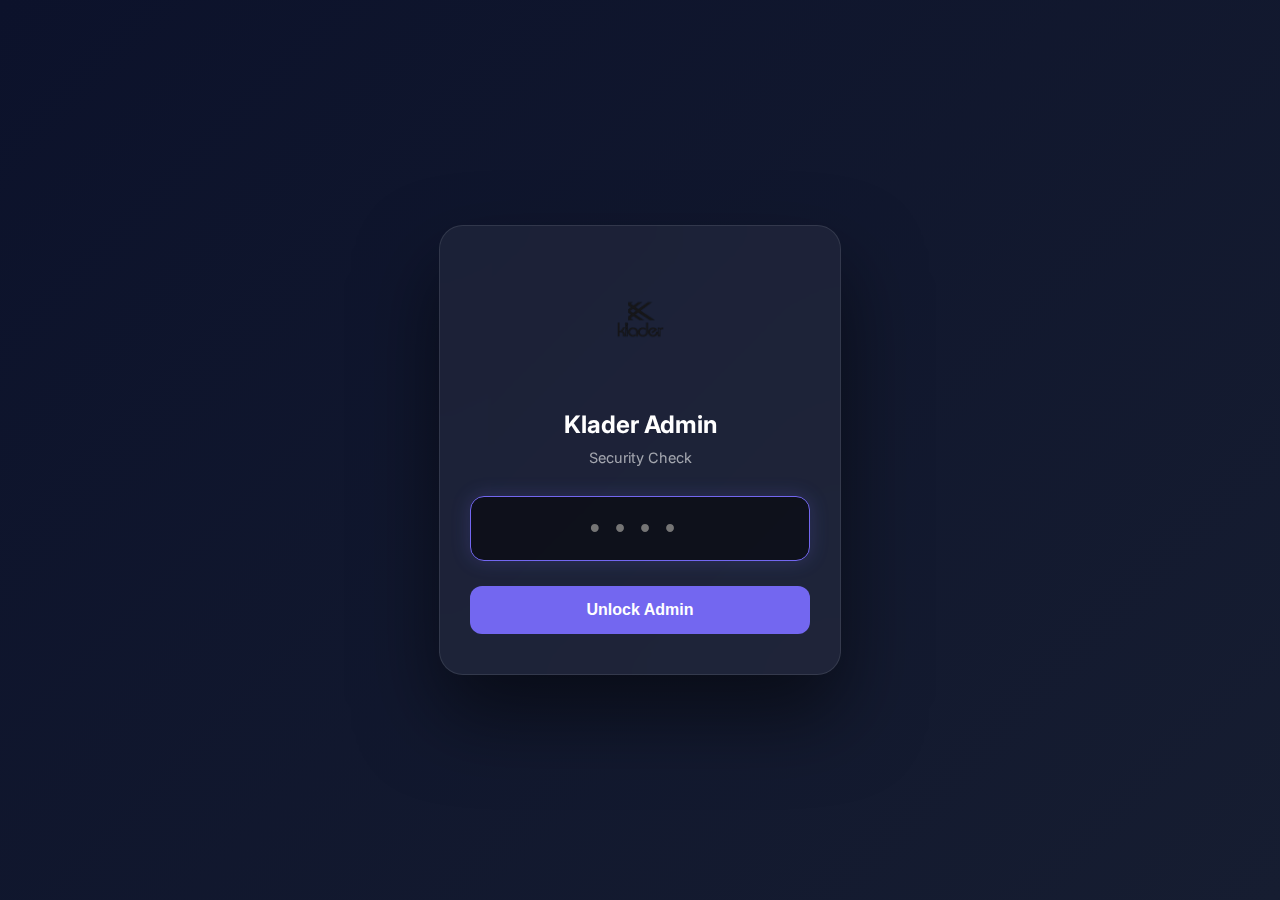
<file: admin-lock.html>
<!DOCTYPE html>
<html lang="en">

<head>
    <meta charset="UTF-8">
    <meta name="viewport" content="width=device-width, initial-scale=1.0">
    <title>Admin Access | KHADER</title>
    <link href="https://fonts.googleapis.com/css2?family=Inter:wght@400;600;800&display=swap" rel="stylesheet">
    <style>
        body {
            background: linear-gradient(135deg, #0c122b 0%, #161d31 100%);
            height: 100vh;
            margin: 0;
            display: flex;
            align-items: center;
            justify-content: center;
            font-family: 'Inter', sans-serif;
            color: white;
        }

        .lock-card {
            background: rgba(255, 255, 255, 0.05);
            backdrop-filter: blur(20px);
            -webkit-backdrop-filter: blur(20px);
            border: 1px solid rgba(255, 255, 255, 0.1);
            padding: 40px 30px;
            border-radius: 24px;
            width: 90%;
            max-width: 340px;
            text-align: center;
            box-shadow: 0 40px 80px rgba(0, 0, 0, 0.5);
        }

        h2 {
            margin: 0 0 10px 0;
            font-size: 1.5rem;
        }

        p {
            color: rgba(255, 255, 255, 0.6);
            margin: 0 0 30px 0;
            font-size: 0.9rem;
        }

        input {
            width: 100%;
            padding: 15px;
            background: rgba(0, 0, 0, 0.3);
            border: 1px solid rgba(255, 255, 255, 0.1);
            border-radius: 14px;
            color: white;
            font-size: 1.8rem;
            text-align: center;
            letter-spacing: 15px;
            /* Distinct dots */
            outline: none;
            box-sizing: border-box;
            margin-bottom: 25px;
            transition: 0.3s;
        }

        input:focus {
            border-color: #7367f0;
            background: rgba(0, 0, 0, 0.5);
            box-shadow: 0 0 20px rgba(115, 103, 240, 0.2);
        }

        button {
            width: 100%;
            padding: 15px;
            background: #7367f0;
            color: white;
            border: none;
            border-radius: 12px;
            font-weight: 700;
            font-size: 1rem;
            cursor: pointer;
            transition: 0.2s;
        }

        button:active {
            transform: scale(0.98);
        }
    </style>
</head>

<body>
    <div class="lock-card">
        <img src="images/logo.png" alt="Klader Logo" style="width: 80px; margin-bottom: 20px;">
        <h2>Klader Admin</h2>
        <p>Security Check</p>

        <input type="password" id="adminPin" maxlength="4" placeholder="••••" autofocus>
        <button id="loginBtn">Unlock Admin</button>
    </div>

    <script>
        // INTERNAL LOGIC - NO EXTERNAL FILES
        const CORRECT_PIN = "4321";
        const btn = document.getElementById('loginBtn');
        const inp = document.getElementById('adminPin');

        // Force focus
        window.onload = () => inp.focus();

        function attemptLogin() {
            if (inp.value === CORRECT_PIN) {
                // SUCCESS
                sessionStorage.setItem('adminAuth', 'true');
                // The instruction provided an HTML tag `<h2>Klader Admin</h2>` to be inserted here.
                // Directly inserting HTML into JavaScript code like this is a syntax error.
                // If the intent was to display this text, it would require DOM manipulation.
                // As per the instruction to make the change faithfully and syntactically correct,
                // and given the ambiguity, I'm adding it as a comment to avoid breaking the script.
                window.location.href = 'admin-orders.html';
            } else {
                // FAIL
                alert("Invalid PIN! Please try again.");
                inp.value = '';
                inp.focus();
            }
        }

        btn.onclick = attemptLogin;

        inp.onkeypress = (e) => {
            if (e.key === 'Enter') attemptLogin();
        }
    </script>
</body>

</html>
</file>
